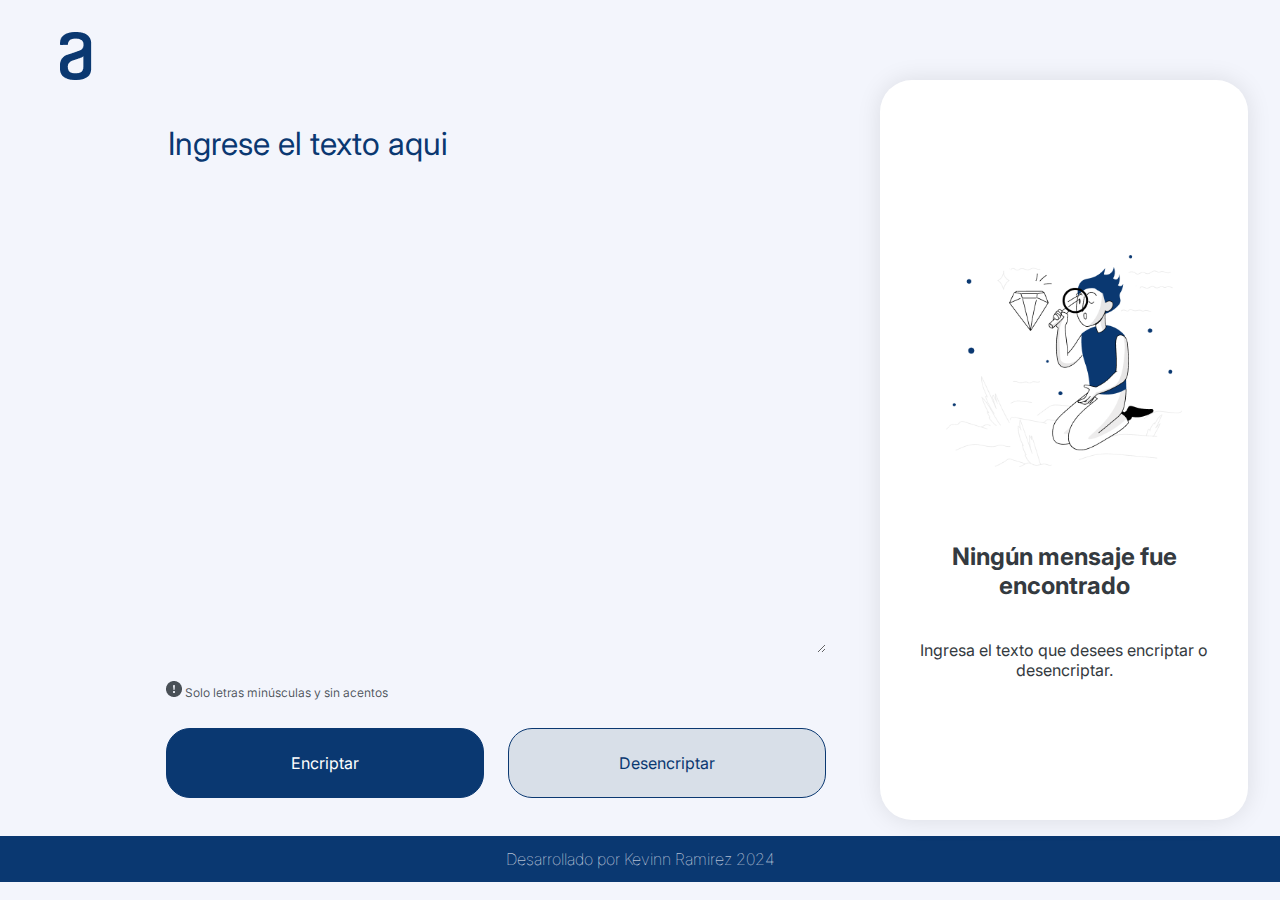
<file: docs/index.html>
<!DOCTYPE html>
<html lang="en">
<head>
    <meta charset="UTF-8">
    <meta name="viewport" content="width=device-width, initial-scale=1.0">
    <title>Encriptador de Texto</title>
    <link rel="stylesheet" href="styles/style.css">
</head>

<body>
    <div class="alura__logo">
        <img src="assets/Logo.png" alt="alura logo">
    </div>
    <main class="container__global">
        <div class="lado__izquierdo">
            <textarea class="area__texto" id="area__texto" rows="auto" cols="auto" placeholder="Ingrese el texto aqui" oninput='this.style.height = "";this.style.height = this.scrollHeight + "px"'></textarea>
     
            <div class="alerta_y_botones">
                <h6 class="alerta"><img src="assets/Vector.png"> Solo letras minúsculas y sin acentos</h6>
                <div class="botones">
                    <button onclick="btn_encriptar();" class="encriptar">Encriptar</button>
                    <button onclick="btn_desEncriptar()" class="desencriptar">Desencriptar</button>
                </div>
            </div>
        </div>
        <div class="lado__derecho">
            <textarea  class="area__texto2" id="area__texto2" style="display: none;" rows="auto" cols="auto" ></textarea>
            <div class="mensaje" id="mensaje">
                <img  class="imagen__mensaje" src="assets/Muneco.png" alt="No message found">
                <p class="mensaje__1">Ningún mensaje fue encontrado</p>
                <p class="mensaje__2">Ingresa el texto que desees encriptar o desencriptar.</p>
            </div>
            <div>
                <button class="btn__copiar" id="btn__copiar" style="display: none;"  onclick="copiarTexto()" >Copiar</button>
            </div>
        </div>
    </main>
    <footer>Desarrollado por Kevinn Ramirez 2024</footer>

    <script src="app.js"></script>
</body>

</html>
</file>
<file: docs/styles/style.css>
@import url('https://fonts.googleapis.com/css2?family=Inter:ital,opsz,wght@0,14..32,100..900;1,14..32,100..900&family=Krona+One&family=Montserrat:ital,wght@0,100..900;1,100..900&display=swap');
:root {
    --color-primario: #F3F5FC;
    --color-secundario: #0A3871;
    --color-terciario: #FFFFFF;
    --color-hover: #D8DFE8;
    --color-alert: #495057;
    --fuente-inter: "Inter";
}

.alura__logo {
    width: 2rem;
    height: 2rem;
    padding: 1rem;
    margin-top: 1rem;
}

body{
    background-color: var(--color-primario);
    margin: 0;

}
main {
    display: flex;
    flex-wrap: wrap ;
    min-height: 84vh;

}
main > :first-child{
    flex-basis: 500px;
    flex-grow: 9999;
}
main > :last-child{
    flex-basis: 300px;
    flex-grow: 1;
}

.lado__izquierdo{
    flex: 2;
    display: flex;
    flex-direction: column;
    justify-content: space-between;
    padding: 3%;
    margin-left: 10%;
    background-color: var(--color-primario);
}

.lado__izquierdo > :.encriptar, .desencriptar{
    flex-basis: 328px;
}

.area__texto {
    flex-grow: 9999;
    justify-self:flex-start;
    border: none;
    background-color: var(--color-primario);
    font-family: var(--fuente-inter);
    font-size: 2rem;
    color: var(--color-secundario);
    line-height: 150%;
}

::placeholder {
    color: var(--color-secundario);
    font-family: var(--fuente-inter);
}
.area__texto:focus{
    outline: none;
}

.alerta_y_botones {
    display: flex;
    flex-direction: column;
}
.alerta {
    font-family: var(--fuente-inter);
    font-size: 0.75rem;
    font-weight: 350;
    color: var(--color-alert);
}
.botones {
    display: flex;
    justify-content: center;
    gap: 1.5rem;
}

.encriptar, .desencriptar {
    width: 50%;
    padding: 1.5em;
    border-radius: 1.5em;
    font-family: var(--fuente-inter);
    font-size: 1rem;
    text-align: center;
    cursor: pointer;
}

.encriptar {
    background-color: var(--color-secundario);
    color: var(--color-terciario);
    border: 0.063rem solid var(--color-secundario);
}

.desencriptar {
    background-color: var(--color-hover);
    color: var(--color-secundario);
    border: 0.063rem solid var(--color-secundario);
}

.lado__derecho {
    flex: 1;
    display: flex;
    flex-direction: column;
    justify-content: center;

    box-shadow: 0 0 1.5rem rgba(0, 0, 0, 0.1);
    background-color: var(--color-terciario);
    border-radius: 2rem;
    text-align: center;
    padding: 1rem;
    margin-bottom: 1rem;
    margin-right: 2rem;
    margin-left: 1rem;
    margin-top: 0;
}

.mensaje{
    display: flex;
    flex-direction: column;
    justify-content: center;
}
.imagen__mensaje{
    padding: 15%;
}

.mensaje__1 {
    font-family: var(--fuente-inter);
    color: #343A40;
    font-size: 1.5rem;
    font-weight: bold;
}

.mensaje__2 {
    font-family: var(--fuente-inter);
    color: #343A40;
    font-size: 1rem;
}

.area__texto2{
    flex-grow: 9999;
    justify-self:flex-start;
    border: none;
    background-color: var(--color-terciario);
    font-family: var(--fuente-inter);
    font-size: 1.5rem;
    font-weight: 300;
    color: var(--color-secundario);
    line-height: 150%;
}
.area__texto2:focus{
    outline: none;
}

.btn__copiar {
    width: 20.5rem;
    background-color: var(--color-terciario);
    padding: 1.5rem;
    border-radius: 1.5rem;
    font-family: var(--fuente-inter);
    font-size: 1rem;
    color: var(--color-secundario);
    border-width: 0.063rem;
    border-color: var(--color-secundario);
    cursor: pointer;
}

footer {
    display: content;
    text-align: center;
    background-color: var(--color-secundario);
    font-family: var(--fuente-inter);
    font-weight: lighter;
    font-size: 1rem;
    color: var(--color-primario);
    padding: 1%;
}


@media (max-width:1091px){
    main{
        display: flex;
        flex-direction: column;
        
    }

    .imagen__mensaje{
        display: none;
    }

    .lado__izquierdo{
        margin-left: 2%;
    }
    .btn__copiar{
        width: 100%;
    }
    
}
@media (max-width:450px){


    main{
        display: flex;
        flex-direction: column;
    }

    .lado__izquierdo{
        width: fit-content;
    }

    .imagen__mensaje{
        display: none;
    }

    .lado__izquierdo{
        margin: auto;
    }
    .area__texto{
        margin-top: 3rem;
        flex-grow: none;
    }
    .botones{
        flex-wrap: wrap;
        
    }
    .encriptar, .desencriptar {
        width: 100%;
    }
    
    .lado__derecho{
    width: fit-content;
    height: fit-content;
    justify-content: flex-start;
    margin: auto;
    }

    .btn__copiar{
        width: 100%;
    }
}
</file>
